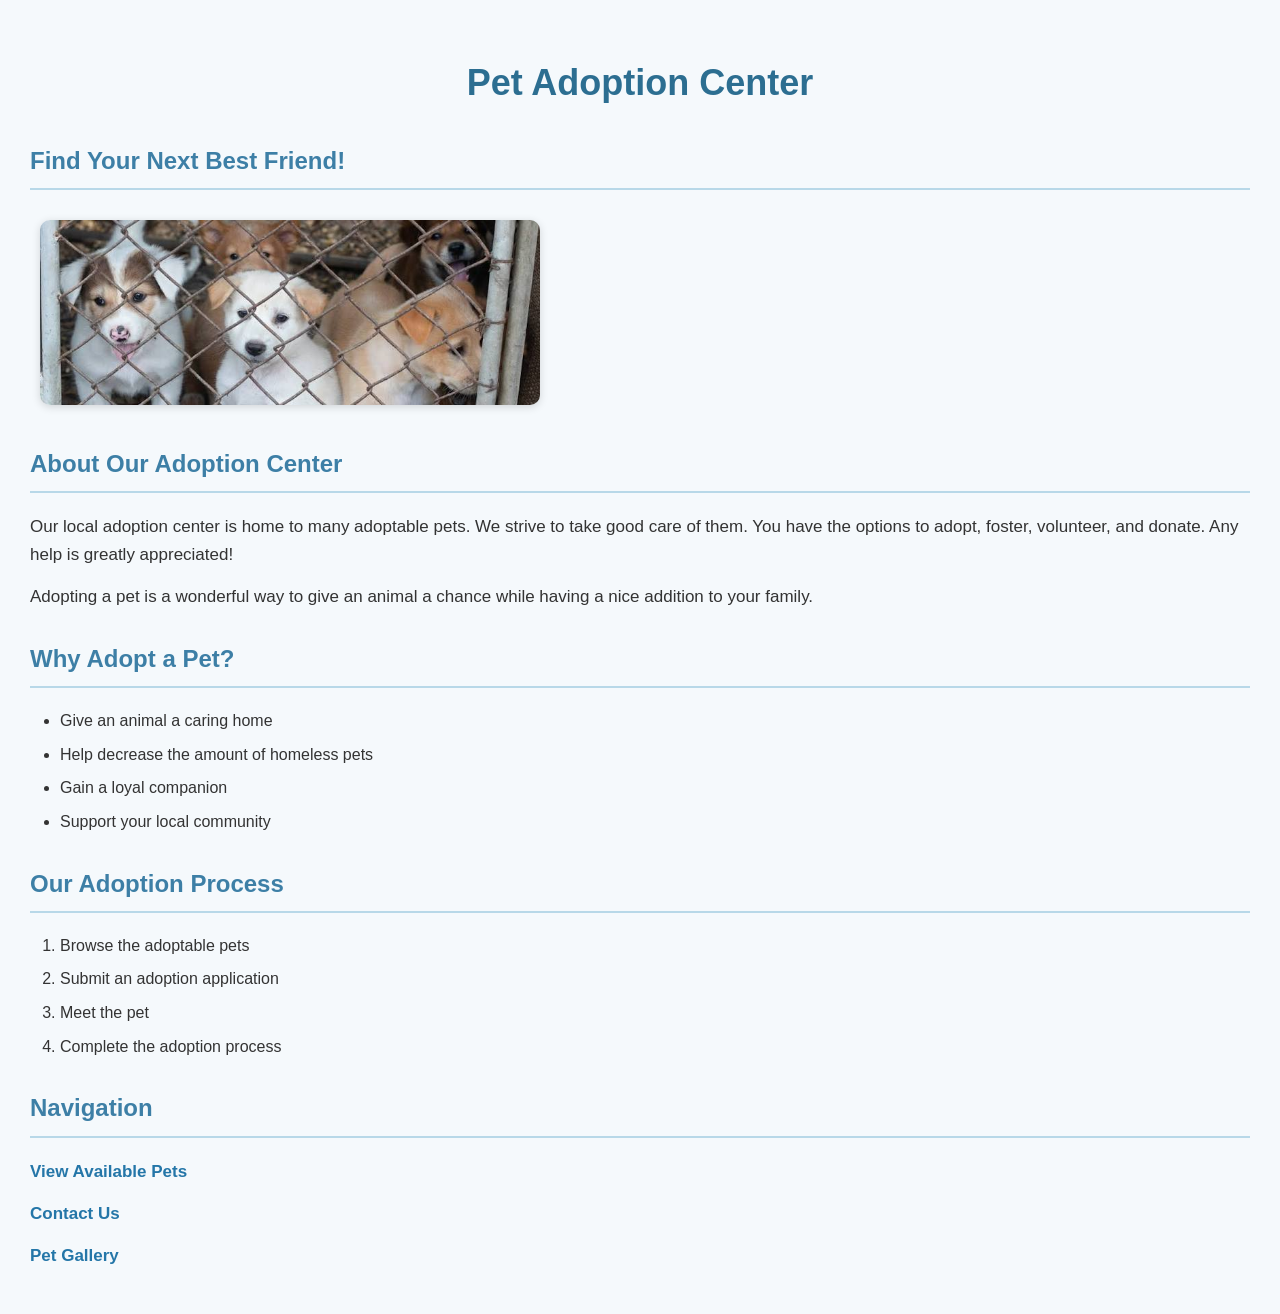
<file: index.html>
<!DOCTYPE html>
<html lang="en">
<head>
    <meta charset="UTF-8">
    <meta name="viewport" content="width=device-width, initial-scale=1.0">
    <title>Pet Adoption Center</title>
    <link rel="stylesheet" href = "style.css">
</head>    

<body>
    <h1>Pet Adoption Center</h1>

    <h2>Find Your Next Best Friend!</h2>

    <img src="images/shelter.jpg"
         alt="Dogs and cats waiting for adoption"
         width="500">
    
    <h2>About Our Adoption Center</h2>

    <p>
       Our local adoption center is home to many adoptable pets.
       We strive to take good care of them. You have the options 
       to adopt, foster, volunteer, and donate. Any help is greatly
       appreciated! 
    </p>

    <p>
        Adopting a pet is a wonderful way to give an animal a chance
        while having a nice addition to your family.
    </p>

    <h2>Why Adopt a Pet?</h2>

    <ul>
        <li>Give an animal a caring home</li>
        <li>Help decrease the amount of homeless pets</li>
        <li>Gain a loyal companion</li>
        <li>Support your local community</li>
    </ul>

    <h2>Our Adoption Process</h2>

    <ol>
        <li>Browse the adoptable pets</li>
        <li>Submit an adoption application</li>
        <li>Meet the pet</li>
        <li>Complete the adoption process</li>
    </ol>

    <h2>Navigation</h2>

    <p>
        <a href="adoption.html">View Available Pets</a>
    </p>

    <p>
        <a href="contact.html">Contact Us</a>
    </p>

    <p>
        <a href="gallery.html">Pet Gallery</a>
    </p>
</body>
</html>
</file>
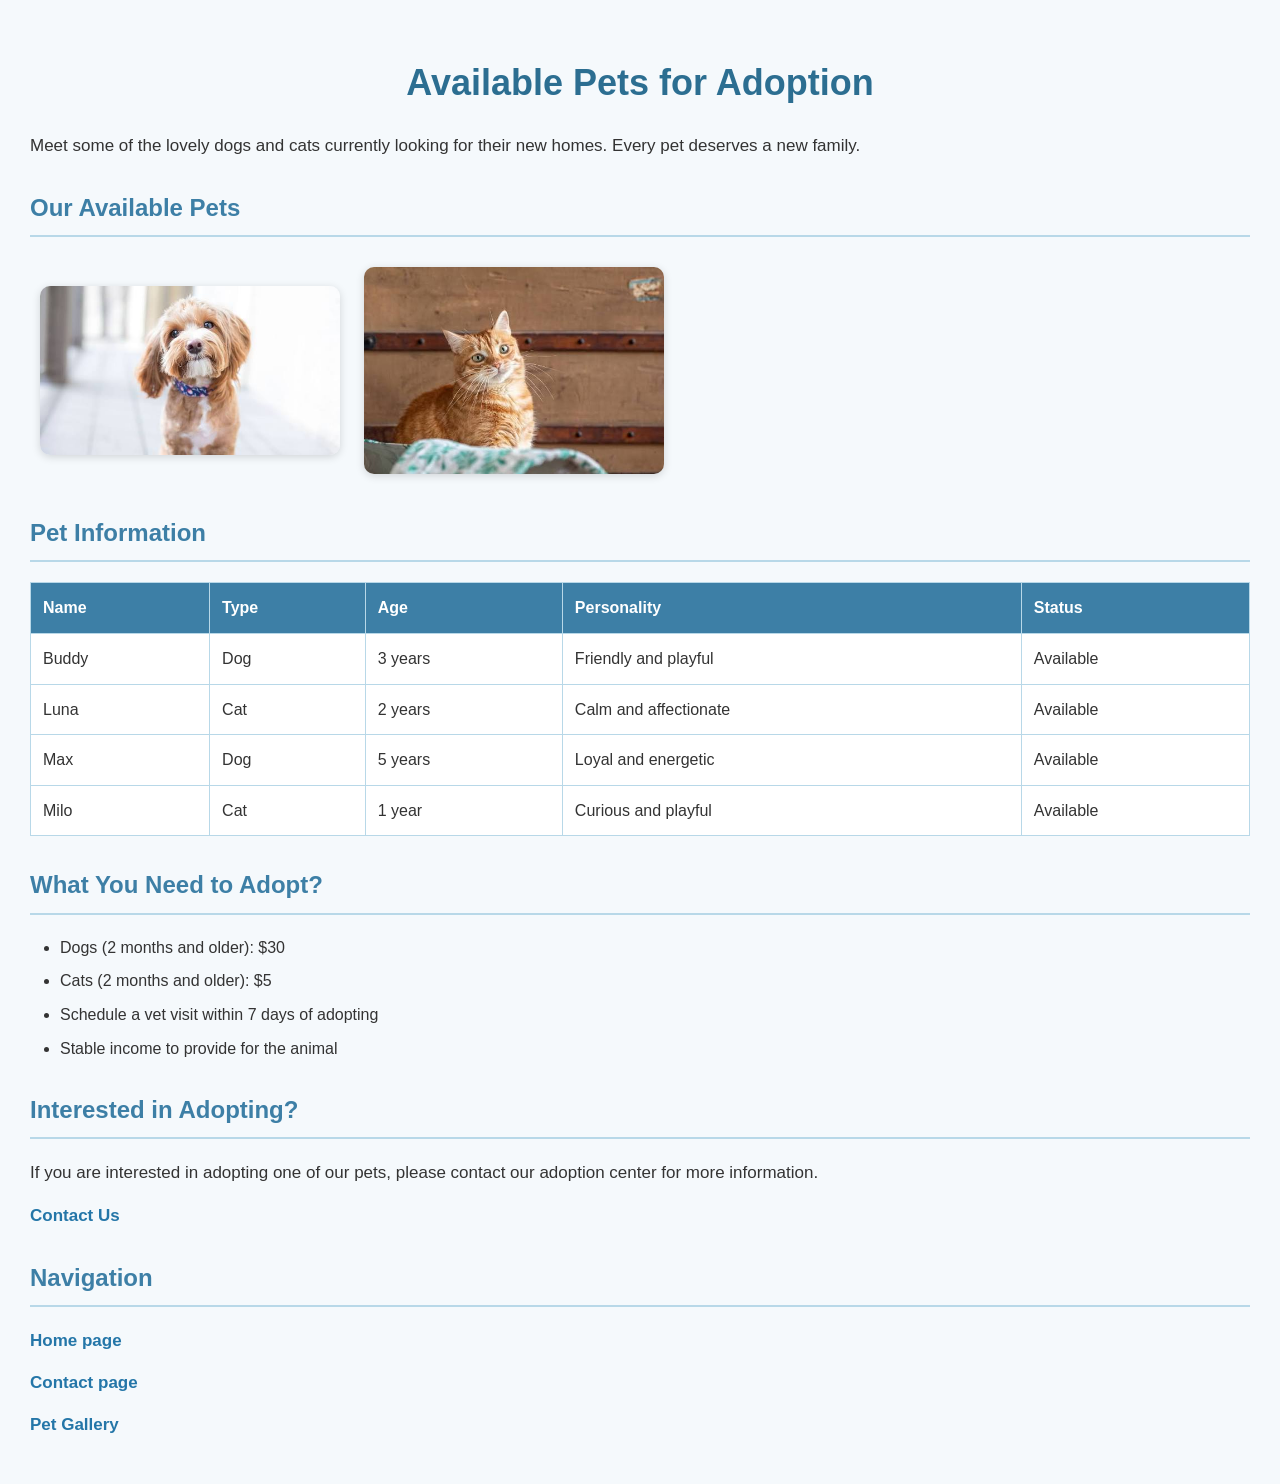
<file: adoption.html>
<!DOCTYPE html>
<html lang="en">
<head>
    <meta charset="UTF-8">
    <meta name=""viewport" content="width=device-width, initial-scale=1.0">
    <title>Available Pets - Pet Adoption Center</title>
    <link rel="stylesheet" href = "style.css">
</head>    

<body>
    <h1>Available Pets for Adoption</h1>

    <p>Meet some of the lovely dogs and cats currently looking
        for their new homes. Every pet deserves a new family.
    </p>
    
    <h2>Our Available Pets</h2>

    <img src="images/dog.jpg"
         alt="A dog available for adoption"
         width="300">

    <img src="images/cat.jpg"
         alt="A cat available for adoption"
         width="300">

    <h2>Pet Information</h2>

    <table>

        <tr>
            <th>Name</th>
            <th>Type</th>
            <th>Age</th>
            <th>Personality</th>
            <th>Status</th>
        </tr>

        <tr>
            <td>Buddy</td>
            <td>Dog</td>
            <td>3 years</td>
            <td>Friendly and playful</td>
            <td>Available</td>
        </tr>

        <tr>
            <td>Luna</td>
            <td>Cat</td>
            <td>2 years</td>
            <td>Calm and affectionate</td>
            <td>Available</td>
        </tr>

        <tr>
            <td>Max</td>
            <td>Dog</td>
            <td>5 years</td>
            <td>Loyal and energetic</td>
            <td>Available</td>
        </tr>

        <tr>
            <td>Milo</td>
            <td>Cat</td>
            <td>1 year</td>
            <td>Curious and playful</td>
            <td>Available</td>
        </tr>
    </table>

    <h2>What You Need to Adopt?</h2>

    <ul>
        <li>Dogs (2 months and older): $30</li>
        <li>Cats (2 months and older): $5</li>
        <li>Schedule a vet visit within 7 days of adopting</li>
        <li>Stable income to provide for the animal</li>
    </ul>

    <h2>Interested in Adopting?</h2>

    <p>
        If you are interested in adopting one of our pets,
        please contact our adoption center for more information.
    </p>

    <p>
        <a href="mailto:info@petadoptioncenter.com">
            Contact Us
        </a>       
    </p>

    <h2>Navigation</h2>

    <p>
        <a href="index.html">Home page</a>
    </p>

    <p>
        <a href="contact.html">Contact page</a>
    </p>

    <p>
        <a href="gallery.html">Pet Gallery</a>
    </p>
    
</body>

</html>
</file>
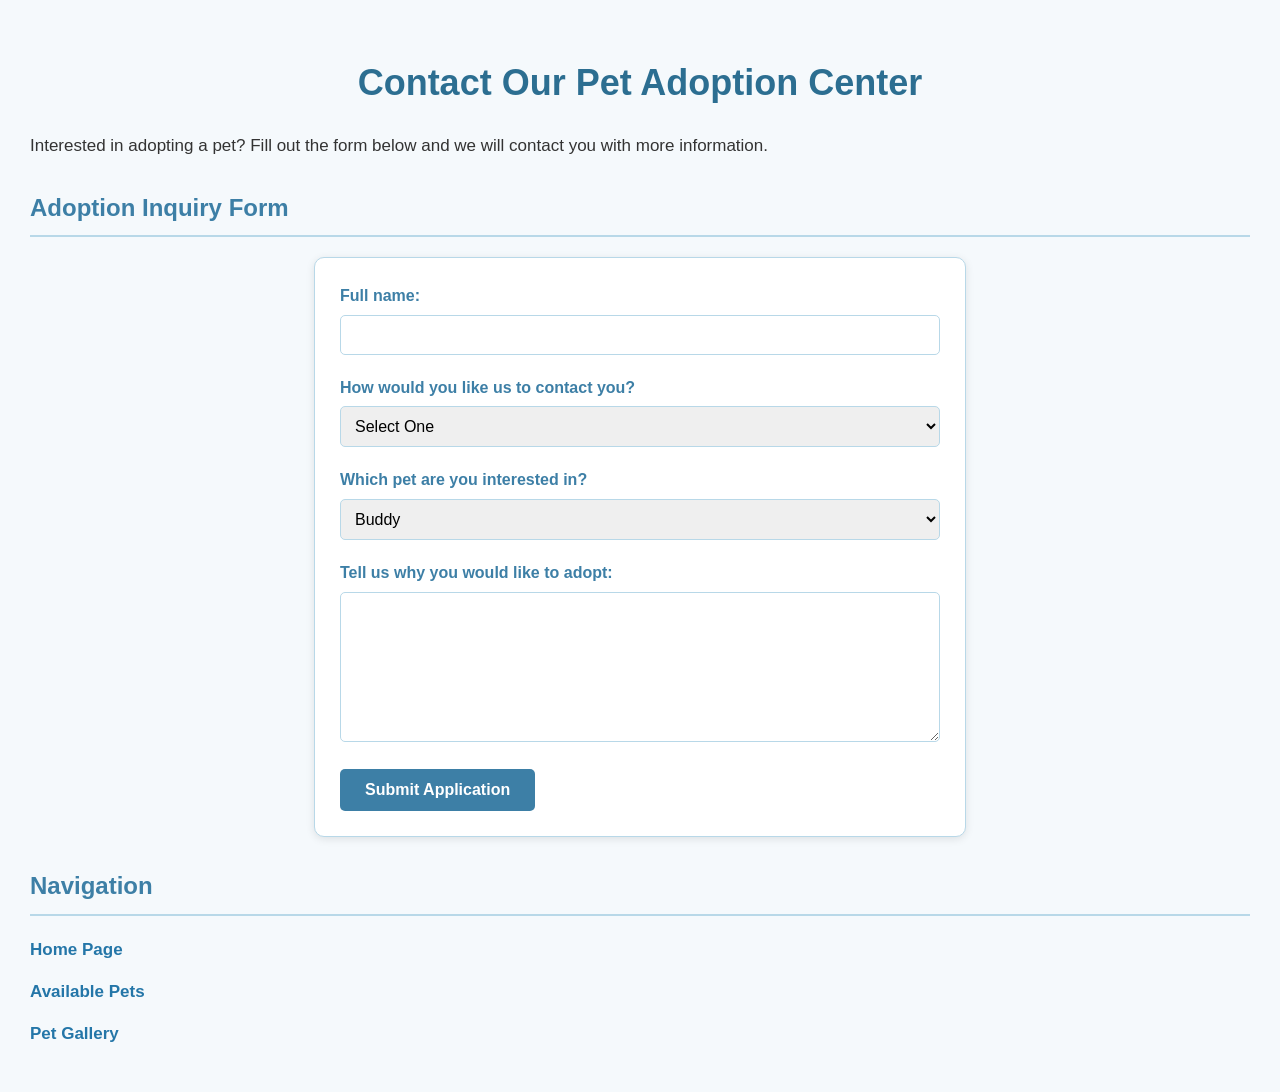
<file: contact.html>
<!DOCTYPE html>
<html lang="en">
<head>
    <meta charset="UTF-8">
    <meta name="viewport" content="width=device-width, initial-scale=1.0">
    <title>Contact Us - Pet Adoption Center</title>
    <link rel="stylesheet" href = "style.css">
</head>    

<body>
    <h1>Contact Our Pet Adoption Center</h1>

    <p>Interested in adopting a pet? Fill out the form below
        and we will contact you with more information.
    </p>

    <h2>Adoption Inquiry Form</h2>

    <form>

        <label for="name">Full name:</label>
        <input type="text" id="name" name="name">

        <label for="contactMethod">How would you like us to contact you?</label>

        <select id="contactMethod" name="contactMethod">
            <option id="selectOne" value="">Select One</option>
            <option id="emailOption" value="email">Email</option>
            <option id="phoneOption" value="phone">Phone</option>
        </select>

        <div id="emailInput" style="display: none;">
            <label for="email">Email Address:</label>
            <input type="email" id="email" name="email">
        </div>

        <div id="phoneInput" style="display: none;">
            <label for="phone">Phone Number:</label>
            <input type="tel" id="phone" name="phone">
        </div>

        <label for="pet">Which pet are you interested in?</label>
        <select id="pet" name="pet">
            <option value="buddy">Buddy</option>
            <option value="luna">Luna</option>
            <option value="max">Max</option>
            <option value="milo">Milo</option>
        </select>

        <label for="message">Tell us why you would like to adopt:</label>
        <textarea id="message" name="message" rows="6" cols="50"></textarea>

        <input type="submit" value="Submit Application">

    </form>

   <h2>Navigation</h2>

   <p>
    <a href="index.html">Home Page</a>
   </p>

   <p>
    <a href="adoption.html">Available Pets</a>
   </p>

    <p>
     <a href="gallery.html">Pet Gallery</a>
    </p>

    <script src="contact.js"></script>
</body>

</html>
</file>
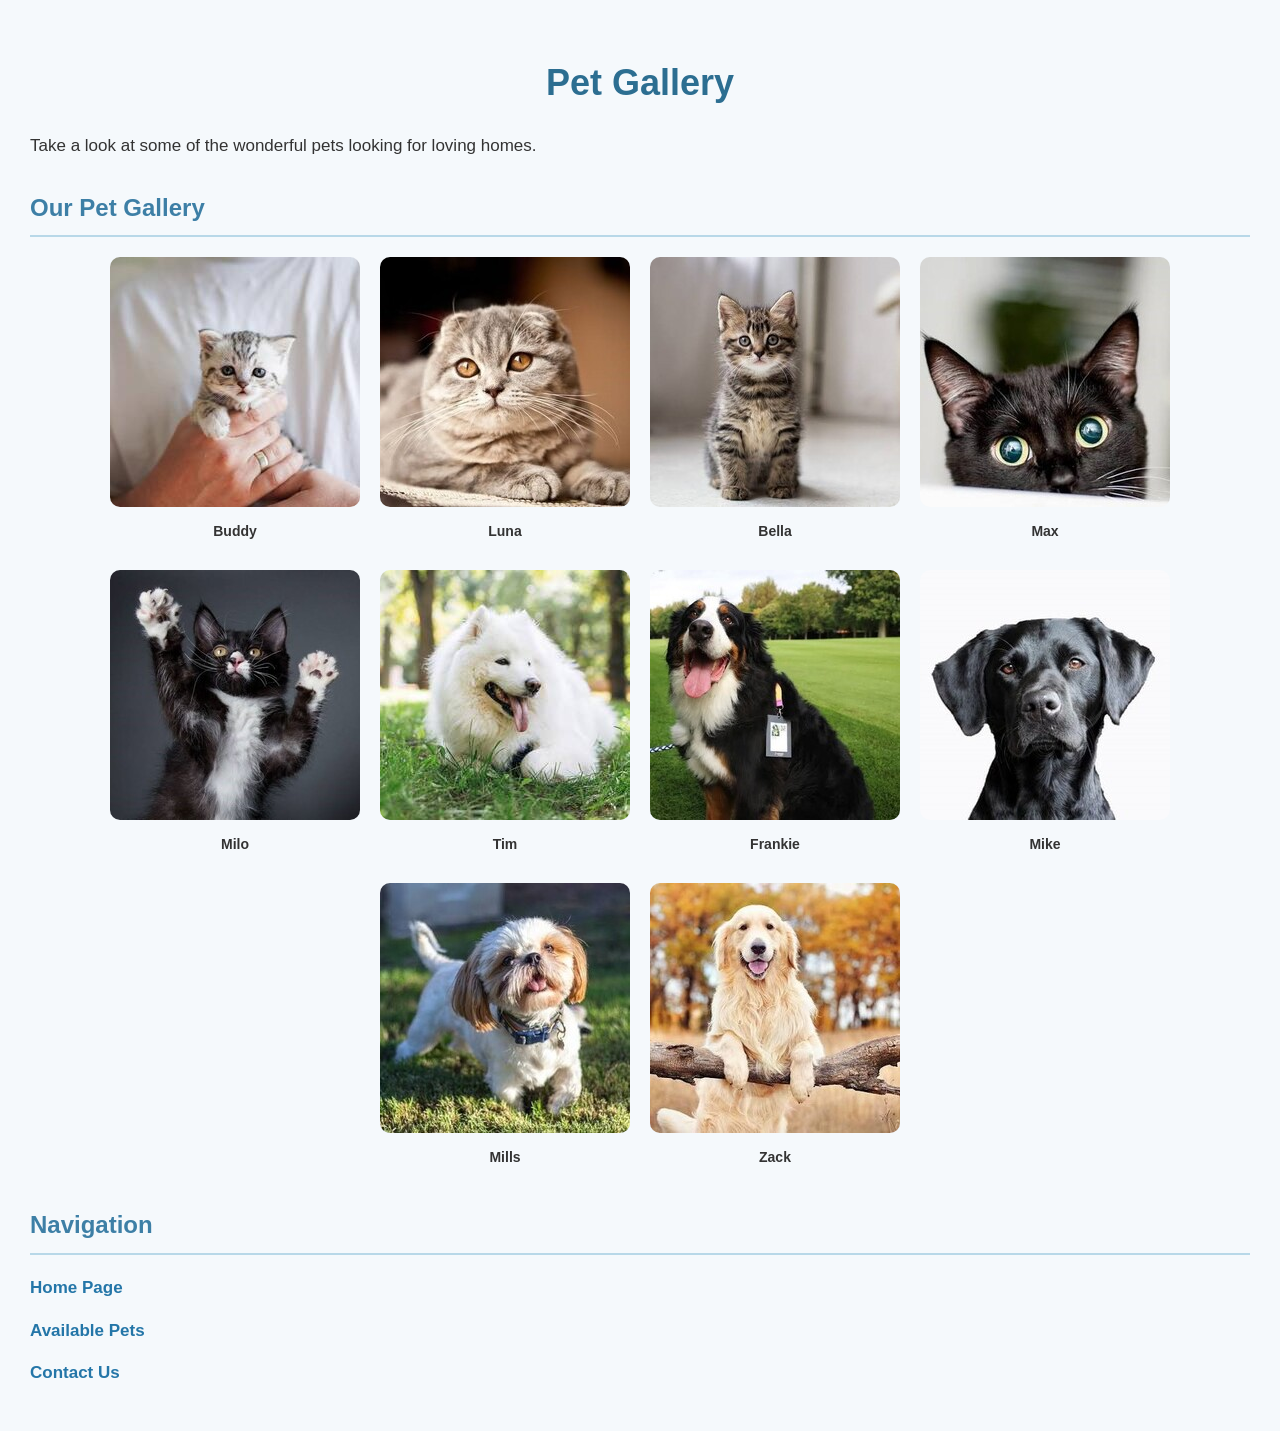
<file: gallery.html>
<!DOCTYPE html>
<html lang="en">
<head>
    <meta charset="UTF-8">
    <meta name="viewport" content="width=device-width, initial-scale=1.0">
    <title>Pet Gallery - Pet Adoption Center</title>
    <link rel="stylesheet" href = "style.css">
</head> 

<body>

    <h1>Pet Gallery</h1>

    <p>
        Take a look at some of the wonderful pets 
        looking for loving homes.
    </p>

    <h2>Our Pet Gallery</h2>

    <ul class="gallery" id="gallery"></ul>

    <h2>Navigation</h2>

    <p>
        <a href="index.html">Home Page</a>
    </p>

    <p>
        <a href="adoption.html">Available Pets</a>
    </p>

    <p>
        <a href="contact.html">Contact Us</a>
    </p>

    <script src="gallery.js"></script>
</body>

</html>
</file>
<file: style.css>
body {
    font-family: Arial, sans-serif;
    background-color: #f5f9fc;
    color: #333;
    margin: 0;
    padding: 30px;
    line-height: 1.6;
}

h1 {
    color: #2c6e91;
    text-align: center;
    font-size: 36px;;
    margin-bottom: 20px;
}

h2 {
    color: #3d7fa6;
    border-bottom: 2px solid #b8d8e8;
    padding-bottom: 8px;
    margin-top: 30px;
}

p {
    font-size: 17px;
    margin: 15px 0;
}

ul,
ol {
    padding-left: 30px;
    font-size: 16px;
}

li {
    margin-bottom: 8px;
}

a {
    color: #2476a8;
    text-decoration: none;
    font-weight: bold;
}

a:hover {
    color: #d2691e;
    text-decoration: underline;
}

img {
    max-width: 100%;
    height: auto;
    border-radius: 10px;
    margin: 10px;
}

table {
    width: 100%;
    border-collapse: collapse;
    margin: 20px 0;
    background-color: white;
}

th, 
td {
    border: 1px solid #b8d8e8;
    padding: 12px;
    text-align: left;
}

th {
    background-color: #3d7fa6;
    color: white;
}

tr: nth-child(even){
    background-color: #f0f7fa;
}

tr:hover {
    background-color: #e2f1f7;
}

body > img {
    display: inline-block;
    vertical-align: middle;
    box-shadow: 0 2px 8px rgba(0, 0, 0, 0.15);
}

form {
    max-width: 600px;
    margin: 20px auto;
    padding: 25px;
    background-color: white;
    border: 1px solid #b8d8e8;
    border-radius: 10px;
    box-shadow: 0 2px 8px rgba(0, 0, 0, 0.1);
}

label {
    display: block;
    margin-bottom: 6px;
    font-weight: bold;
    color: #3d7fa6;
}

input[type="text"],
input[type="email"],
input[type="tel"],
select,
textarea {
    width: 100%;
    padding: 10px;
    margin-bottom: 20px;
    border: 1px solid #b8d8e8;
    border-radius: 5px;
    box-sizing: border-box;
    font-family: Arial, sans-serif;
    font-size: 16px;
}

textarea {
    min-height: 150px;
    resize: vertical;
}

input[type="text"]:focus,
input[type="email"]:focus,
input[type="tel"]:focus,
select:focus,
textarea:focus {
    outline: none;
    border-color: #3d7fa6;
    box-shadow: 0 0 4px rgba(61, 127, 166, 0.3);
}

input[type="submit"] {
    background-color: #3d7fa6;
    color: white;
    border:none;
    padding: 12px 25px;
    border-radius: 5px;
    font-size: 16px;
    font-weight: bold;
    cursor: pointer;
}

input[type="submit"]: hover{
    background-color: #2c6e91;
}

.gallery {
    display: flex;
    flex-wrap: wrap;
    justify-content: center;
    gap: 20px;
    padding: 0;
    list-style: none;
}

.gallery .photo {
    margin: 0;
    padding: 0;
}

.gallery li img {
    width: 250px;
    height: 250px;
    object-fit: cover;
    margin: 0;
    border-radius: 10px;
}

.gallery li {
    position: relative;
    cursor: pointer;
}

.gallery .caption {
    text-align: center;
    font-size: 14px;
    font-weight: bold;
    margin-top: 5px;
}

.gallery .description {
    position: absolute;
    left: 10%;
    bottom: 50%;
    width: 80%;
    padding: 10px;
    box-sizing: border-box;
    background-color: rgba(255, 255, 255, 0.9);
    text-align: center;
    visibility: hidden;
}

.gallery li:hover .description {
    visibility: visible;
}

#emailInput,
#phoneInput {
    margin-bottom: 15px;
}
</file>
